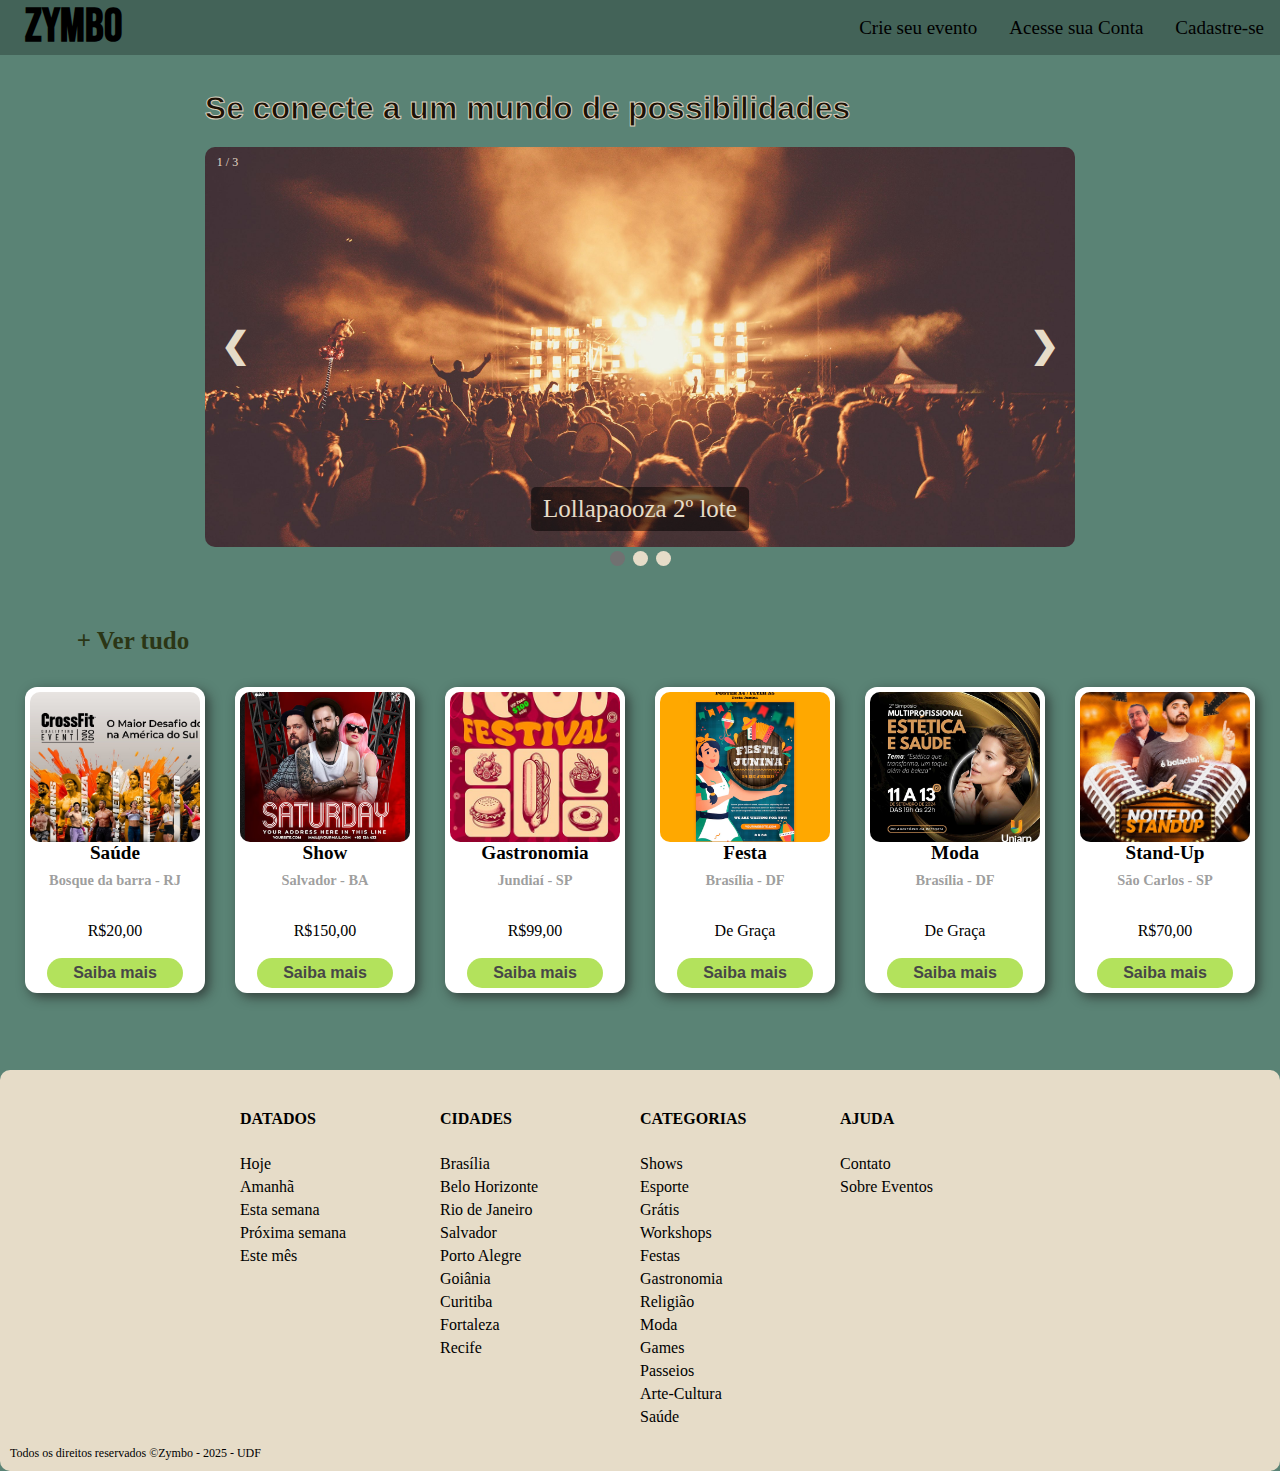
<file: index.html>
<!DOCTYPE html>
<html lang="pt-br">
<head>
    <meta charset="UTF-8">
    <meta name="viewport" content="width=device-width, initial-scale=1.0">
    <link rel="stylesheet" href="css/style.css">
    <link rel="icon" type="image/png" href="icons/icon_calendar.png">
    <link href="https://fonts.googleapis.com/css2?family=Bebas+Neue&display=swap" rel="stylesheet">
    <title>Zymbo</title>
</head>

<body>

    <!--Navbar Aqui-->

    <header id="inicio">
        <div id="logo">
            <h1><a href="/projeto_zymbo/index.html">Zymbo</a></h1>
        </div>
        <ul id="menu">
            <li><a href="/projeto_zymbo/html/seuEvento.html">Crie seu evento</a></li>
            <li><a href="/projeto_zymbo/html/acesseSuaConta.html">Acesse sua Conta</a></li>
            <li><a href="/projeto_zymbo/html/cadastro.html">Cadastre-se</a></li>
        </ul>
    </header>

    <div id="titulo"><h1>Se conecte a um mundo de possibilidades</h1></div>


    

    <!--Carrosel Aqui-->

    <div class="Carrossel">

        <div class="slidesImg">
            <div class="numeroTexto">1 / 3</div>
            <img src="images/principal/imgEvento1.jpg" style="width: 100%;">
            <div class="text">Lollapaooza 2º lote</div>
        </div>

        <div class="slidesImg">
            <div class="numeroTexto">2 / 3</div>
            <img src="images/principal/imgEvento.jpg" style="width: 100%;">
            <div class="text">Bootcamp em Brasília</div>
        </div>

        <div class="slidesImg">
            <div class="numeroTexto">3 / 3</div>
            <img src="images/principal/imgEvento2.jpg" style="width: 100%;">
            <div class="text">Manchester United X AC Milan</div>
        </div>

        <a class="antes" onclick="mudarSlide(-1)">&#10094;</a>
        <a class="depois" onclick="mudarSlide(1)">&#10095;</a>

    </div>


    <div style="text-align:center;">
        <span class="dot" onclick="slide(1)"></span>
        <span class="dot" onclick="slide(2)"></span>
        <span class="dot" onclick="slide(3)"></span>
    </div>


    <h1 class="subtitulo"><button class="verTudo">+ Ver tudo</button></h1>


    <!--Cards Aqui.-->

    <div class="cartoes">
        <div class="cartoes2">
            <img src="images/cards/card.jpg" alt="image">
            <h1>Saúde</h1>
            <h2>Bosque da barra - RJ</h2>
            <span>R$20,00</span><br>
            <button>Saiba mais</button>
        </div>


        <div class="cartoes2">
            <img src="images/cards/card1.jpg" alt="image">
            <h1>Show</h1>
            <h2>Salvador - BA</h2>
            <span>R$150,00</span><br>
            <button>Saiba mais</button>
        </div>


        <div class="cartoes2">
            <img src="images/cards/card2.jpg" alt="image">
            <h1>Gastronomia</h1>
            <h2>Jundiaí - SP</h2>
            <span>R$99,00</span><br>
            <button>Saiba mais</button>
        </div>


        <div class="cartoes2">
            <img src="images/cards/card3.jpg" alt="image">
            <h1>Festa</h1>
            <h2>Brasília - DF</h2>
            <span>De Graça</span><br>
            <button>Saiba mais</button>
        </div>


        <div class="cartoes2">
            <img src="images/cards/card4.jpg" alt="image">
            <h1>Moda</h1>
            <h2>Brasília - DF</h2>
            <span>De Graça</span><br>
            <button>Saiba mais</button>
        </div>


        <div class="cartoes2">
            <img src="images/cards/card5.jpg" alt="image">
            <h1>Stand-Up</h1>
            <h2>São Carlos - SP</h2>
            <span>R$70,00</span><br>
            <button>Saiba mais</button>
        </div>


        <div class="cartoes2 oculto">
            <img src="images/cards/card6.jpg" alt="image">
            <h1>Teatro</h1>
            <h2>Rio Branco - AC</h2>
            <span>R$70,00</span><br>
            <button>Saiba mais</button> 
        </div>


    
        <div class="cartoes2 oculto">
            <img src="images/cards/card7.jpg" alt="image">
            <h1>Show</h1>
            <h2>Macapá - AP</h2>
            <span>R$100,00</span><br>
            <button>Saiba mais</button>
        </div>


        <div class="cartoes2 oculto">
            <img src="images/cards/card8.jpg" alt="image">
            <h1>Esporte</h1>
            <h2>Belém - PA</h2>
            <span>Grátis</span><br>
            <button>Saiba mais</button>
        </div>


        <div class="cartoes2 oculto">
            <img src="images/cards/card9.jpg" alt="image">
            <h1>Esporte</h1>
            <h2>Fortaleza - CE</h2>
            <span>R$20,00</span><br>
            <button>Saiba mais</button>
        </div>


        <div class="cartoes2 oculto">
            <img src="images/cards/card10.jpg" alt="image">
            <h1>Workshop</h1>
            <h2>Recife - PE</h2>
            <span>R$49,90</span><br>
            <button>Saiba mais</button>
        </div>


        <div class="cartoes2 oculto">
            <img src="images/cards/card11.jpg" alt="image">
            <h1>Festa</h1>
            <h2>Brasília - DF</h2>
            <span>Grátis</span><br>
            <button>Saiba mais</button>
        </div>


        <div class="cartoes2 oculto">
            <img src="images/cards/card12.jpg" alt="image">
            <h1>Gastronomia</h1>
            <h2>Goiânia - GO</h2>
            <span>R$99,90</span><br>
            <button>Saiba mais</button>
        </div>


        <div class="cartoes2 oculto">
            <img src="images/cards/card13.jpg" alt="image">
            <h1>Campeonato</h1>
            <h2>Salvador - BA</h2>
            <span>R$69,90</span><br>
            <button>Saiba mais</button>
        </div>


        <div class="cartoes2 oculto">
            <img src="images/cards/card14.jpg" alt="image">
            <h1>Passeio</h1>
            <h2>João Pessoa - PB</h2>
            <span>R$29,90</span><br>
            <button>Saiba mais</button>
        </div>


        <div class="cartoes2 oculto">
            <img src="images/cards/card15.jpg" alt="image">
            <h1>Campeonato</h1>
            <h2>Maceió - AL</h2>
            <span>R$69,90</span><br>
            <button>Saiba mais</button>
        </div>


        <div class="cartoes2 oculto">
            <img src="images/cards/card16.jpg" alt="image">
            <h1>Passeio</h1>
            <h2>Brasília - DF</h2>
            <span>R$20,00</span><br>
            <button>Saiba mais</button>
        </div>


        <div class="cartoes2 oculto">
            <img src="images/cards/card17.jpg" alt="image">
            <h1>Esporte</h1>
            <h2>Uberlândia - MG</h2>
            <span>Grátis</span><br>
            <button>Saiba mais</button>
        </div>


        <div class="cartoes2 oculto">
            <img src="images/cards/card18.jpg" alt="image">
            <h1>Show</h1>
            <h2>Aracaju - SE</h2>
            <span>R$80,00</span><br>
            <button>Saiba mais</button>
        </div>


        <div class="cartoes2 oculto">
            <img src="images/cards/card19.jpg" alt="image">
            <h1>Show</h1>
            <h2>Campo Grando - MS</h2>
            <span>R$99,90</span><br>
            <button>Saiba mais</button>
        </div>


        <div class="cartoes2 oculto">
            <img src="images/cards/card20.jpg" alt="image">
            <h1>Show</h1>
            <h2>Palmas - TO</h2>
            <span>R$55,00</span><br>
            <button>Saiba mais</button>
        </div>
    </div>


        <!--Footer Aqui.-->

        <footer class="footer">
            <div class="footer-container">
                <div class="titulos">
                    <h3>DATADOS</h3>
                    <h3>CIDADES</h3>
                    <h3>CATEGORIAS</h3>
                    <h3>AJUDA</h3>
                </div>
        
                <div class="categorias">
                    <ul>
                        <li><a href="#">Hoje</a></li>
                        <li><a href="#">Amanhã</a></li>
                        <li><a href="#">Esta semana</a></li>
                        <li><a href="#">Próxima semana</a></li>
                        <li><a href="#">Este mês</a></li>
                    </ul>
        
                    <ul>
                        <li><a href="#">Brasília</a></li>
                        <li><a href="#">Belo Horizonte</a></li>
                        <li><a href="#">Rio de Janeiro</a></li>
                        <li><a href="#">Salvador</a></li>
                        <li><a href="#">Porto Alegre</a></li>
                        <li><a href="#">Goiânia</a></li>
                        <li><a href="#">Curitiba</a></li>
                        <li><a href="#">Fortaleza</a></li>
                        <li><a href="#">Recife</a></li>
                    </ul>
        
                    <ul>
                        <li><a href="#">Shows</a></li>
                        <li><a href="#">Esporte</a></li>
                        <li><a href="#">Grátis</a></li>
                        <li><a href="#">Workshops</a></li>
                        <li><a href="#">Festas</a></li>
                        <li><a href="#">Gastronomia</a></li>
                        <li><a href="#">Religião</a></li>
                        <li><a href="#">Moda</a></li>
                        <li><a href="#">Games</a></li>
                        <li><a href="#">Passeios</a></li>
                        <li><a href="#">Arte-Cultura</a></li>
                        <li><a href="#">Saúde</a></li>
                    </ul>
        
                    <ul>
                        <li><a href="#">Contato</a></li>
                        <li><a href="#">Sobre Eventos</a></li>
                    </ul>
                </div>
            </div>
        
            <p class="creditos">Todos os direitos reservados ©Zymbo - 2025 - UDF</p>
        </footer>

        <script src="js/script.js"></script>

</body>
</html>
</file>
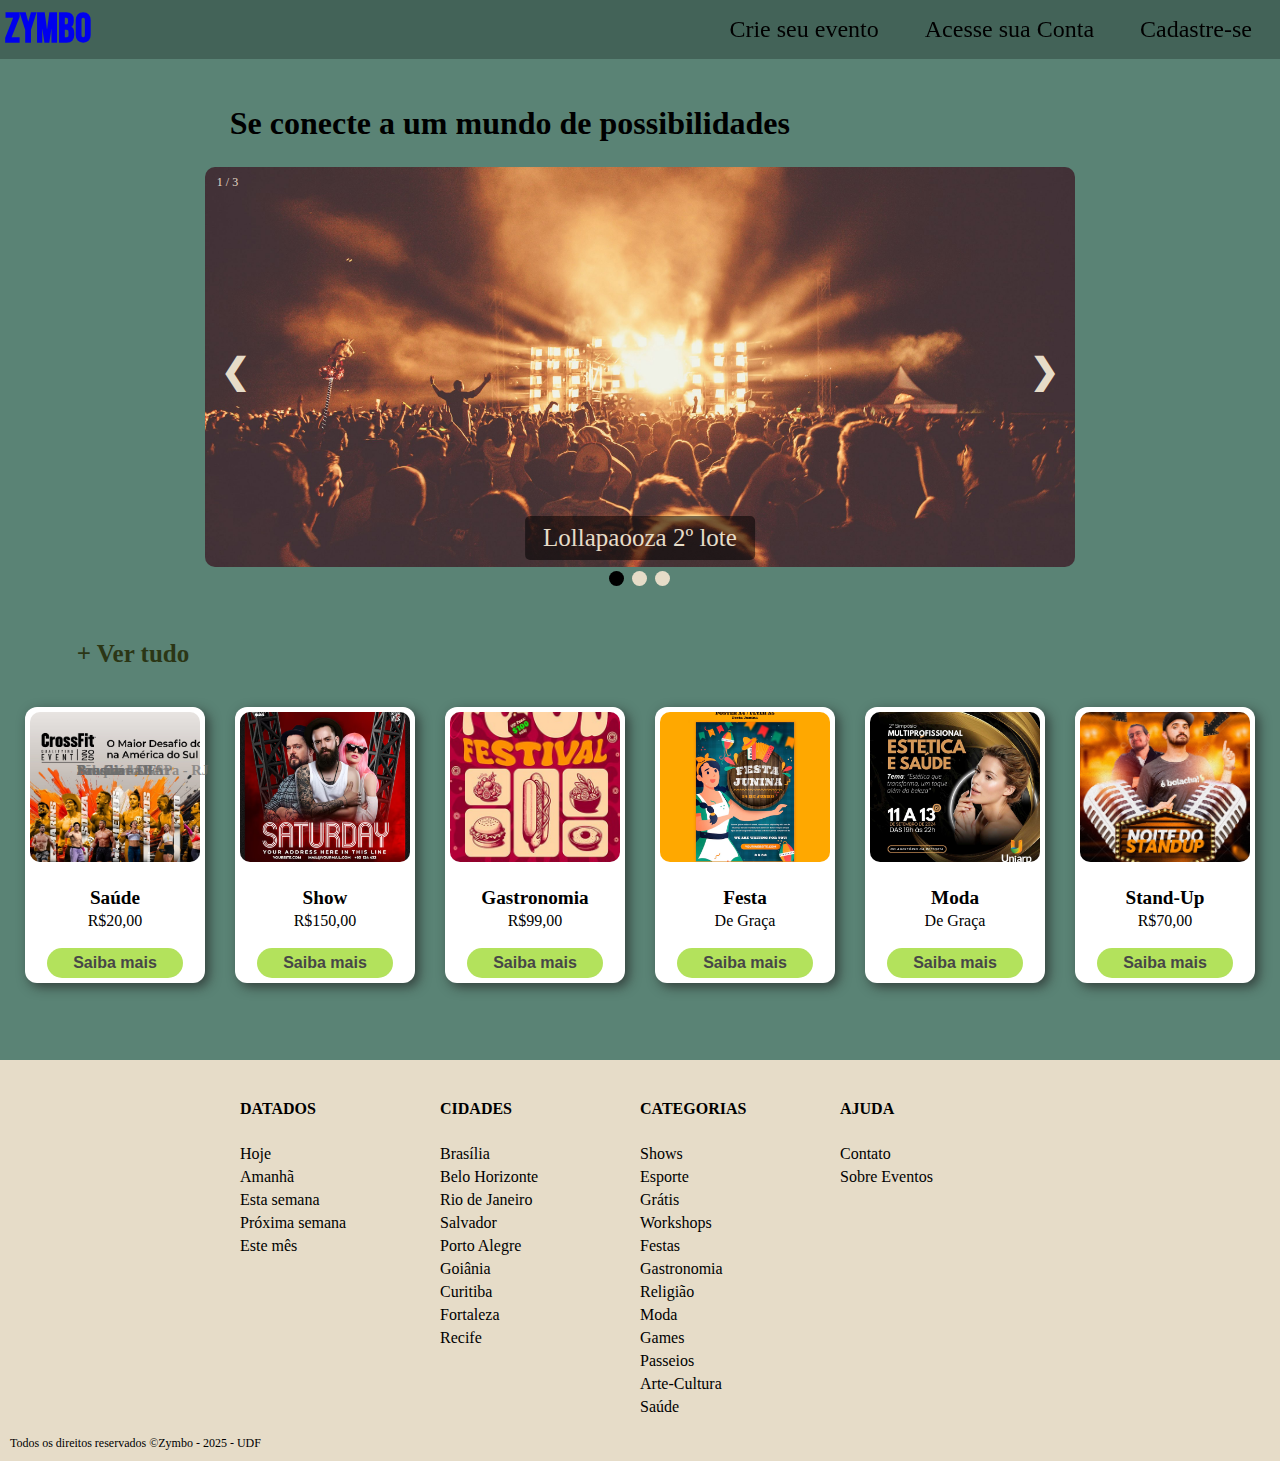
<file: projeto_zymbo/index.html>
<!DOCTYPE html>
<html lang="pt-br">
<head>
    <meta charset="UTF-8">
    <meta name="viewport" content="width=device-width, initial-scale=1.0">
    <link rel="stylesheet" href="css/style.css">
    <link rel="icon" type="image/png" href="icons/icon_calendar.png">
    <link href="https://fonts.googleapis.com/css2?family=Bebas+Neue&display=swap" rel="stylesheet">
    <title>Zymbo</title>
</head>

<body>

    <!--Navbar Aqui-->

    <header>
        <div id="logo">
            <h1><a href="/projeto_zymbo/index.html">Zymbo</a></h1>
        </div>
        <nav>
            <ul id="menu">
                <li><a href="/projeto_zymbo/html/seuEvento.html">Crie seu evento</a></li>
                <li><a href="/projeto_zymbo/html/acesseSuaConta.html">Acesse sua Conta</a></li>
                <li><a href="/projeto_zymbo/html/cadastro.html">Cadastre-se</a></li>
            </ul>
        </nav>
    </header>
    

    <!--Carrosel Aqui-->

    <main>
        <section class="Carrossel">
            <div id="titulo">
                 <h1>Se conecte a um mundo de possibilidades</h1>
            </div>

            <div class="slidesImg">
                <div class="numeroTexto">1 / 3</div>
                <img src="images/principal/imgEvento1.jpg" style="width: 100%;">
                <div class="text">Lollapaooza 2º lote</div>
            </div>

            <div class="slidesImg">
                <div class="numeroTexto">2 / 3</div>
                <img src="images/principal/imgEvento.jpg" style="width: 100%;">
                <div class="text">Bootcamp em Brasília</div>
            </div>

            <div class="slidesImg">
                <div class="numeroTexto">3 / 3</div>
                <img src="images/principal/imgEvento2.jpg" style="width: 100%;">
                <div class="text">Manchester United X AC Milan</div>
            </div>

            <a class="antes" onclick="mudarSlide(-1)">&#10094;</a>
            <a class="depois" onclick="mudarSlide(1)">&#10095;</a>


            <div style="text-align:center;">
                <span class="dot" onclick="slide(1)"></span>
                <span class="dot" onclick="slide(2)"></span>
                <span class="dot" onclick="slide(3)"></span>
            </div>
        </section>


        <h2><button class="verTudo">+ Ver tudo</button></h2>


    <!--Cards Aqui.-->

    <section class="cartoes">
        <div class="cartoes2">
            <img src="images/cards/card.jpg" alt="image">
            <h1>Saúde</h1>
            <h2>Bosque da barra - RJ</h2>
            <span>R$20,00</span><br>
            <button>Saiba mais</button>
        </div>


        <div class="cartoes2">
            <img src="images/cards/card1.jpg" alt="image">
            <h1>Show</h1>
            <h2>Salvador - BA</h2>
            <span>R$150,00</span><br>
            <button>Saiba mais</button>
        </div>


        <div class="cartoes2">
            <img src="images/cards/card2.jpg" alt="image">
            <h1>Gastronomia</h1>
            <h2>Jundiaí - SP</h2>
            <span>R$99,00</span><br>
            <button>Saiba mais</button>
        </div>


        <div class="cartoes2">
            <img src="images/cards/card3.jpg" alt="image">
            <h1>Festa</h1>
            <h2>Brasília - DF</h2>
            <span>De Graça</span><br>
            <button>Saiba mais</button>
        </div>


        <div class="cartoes2">
            <img src="images/cards/card4.jpg" alt="image">
            <h1>Moda</h1>
            <h2>Brasília - DF</h2>
            <span>De Graça</span><br>
            <button>Saiba mais</button>
        </div>


        <div class="cartoes2">
            <img src="images/cards/card5.jpg" alt="image">
            <h1>Stand-Up</h1>
            <h2>São Carlos - SP</h2>
            <span>R$70,00</span><br>
            <button>Saiba mais</button>
        </div>


        <div class="cartoes2 oculto">
            <img src="images/cards/card6.jpg" alt="image">
            <h1>Teatro</h1>
            <h2>Rio Branco - AC</h2>
            <span>R$70,00</span><br>
            <button>Saiba mais</button> 
        </div>


    
        <div class="cartoes2 oculto">
            <img src="images/cards/card7.jpg" alt="image">
            <h1>Show</h1>
            <h2>Macapá - AP</h2>
            <span>R$100,00</span><br>
            <button>Saiba mais</button>
        </div>


        <div class="cartoes2 oculto">
            <img src="images/cards/card8.jpg" alt="image">
            <h1>Esporte</h1>
            <h2>Belém - PA</h2>
            <span>Grátis</span><br>
            <button>Saiba mais</button>
        </div>


        <div class="cartoes2 oculto">
            <img src="images/cards/card9.jpg" alt="image">
            <h1>Esporte</h1>
            <h2>Fortaleza - CE</h2>
            <span>R$20,00</span><br>
            <button>Saiba mais</button>
        </div>


        <div class="cartoes2 oculto">
            <img src="images/cards/card10.jpg" alt="image">
            <h1>Workshop</h1>
            <h2>Recife - PE</h2>
            <span>R$49,90</span><br>
            <button>Saiba mais</button>
        </div>


        <div class="cartoes2 oculto">
            <img src="images/cards/card11.jpg" alt="image">
            <h1>Festa</h1>
            <h2>Brasília - DF</h2>
            <span>Grátis</span><br>
            <button>Saiba mais</button>
        </div>


        <div class="cartoes2 oculto">
            <img src="images/cards/card12.jpg" alt="image">
            <h1>Gastronomia</h1>
            <h2>Goiânia - GO</h2>
            <span>R$99,90</span><br>
            <button>Saiba mais</button>
        </div>


        <div class="cartoes2 oculto">
            <img src="images/cards/card13.jpg" alt="image">
            <h1>Campeonato</h1>
            <h2>Salvador - BA</h2>
            <span>R$69,90</span><br>
            <button>Saiba mais</button>
        </div>


        <div class="cartoes2 oculto">
            <img src="images/cards/card14.jpg" alt="image">
            <h1>Passeio</h1>
            <h2>João Pessoa - PB</h2>
            <span>R$29,90</span><br>
            <button>Saiba mais</button>
        </div>


        <div class="cartoes2 oculto">
            <img src="images/cards/card15.jpg" alt="image">
            <h1>Campeonato</h1>
            <h2>Maceió - AL</h2>
            <span>R$69,90</span><br>
            <button>Saiba mais</button>
        </div>


        <div class="cartoes2 oculto">
            <img src="images/cards/card16.jpg" alt="image">
            <h1>Passeio</h1>
            <h2>Brasília - DF</h2>
            <span>R$20,00</span><br>
            <button>Saiba mais</button>
        </div>


        <div class="cartoes2 oculto">
            <img src="images/cards/card17.jpg" alt="image">
            <h1>Esporte</h1>
            <h2>Uberlândia - MG</h2>
            <span>Grátis</span><br>
            <button>Saiba mais</button>
        </div>


        <div class="cartoes2 oculto">
            <img src="images/cards/card18.jpg" alt="image">
            <h1>Show</h1>
            <h2>Aracaju - SE</h2>
            <span>R$80,00</span><br>
            <button>Saiba mais</button>
        </div>


        <div class="cartoes2 oculto">
            <img src="images/cards/card19.jpg" alt="image">
            <h1>Show</h1>
            <h2>Campo Grando - MS</h2>
            <span>R$99,90</span><br>
            <button>Saiba mais</button>
        </div>


        <div class="cartoes2 oculto">
            <img src="images/cards/card20.jpg" alt="image">
            <h1>Show</h1>
            <h2>Palmas - TO</h2>
            <span>R$55,00</span><br>
            <button>Saiba mais</button>
        </div>
    </section>
    </main>


        <!--Footer Aqui.-->

        <footer class="footer">
            <div class="footer-container">
                <div class="titulos">
                    <h3>DATADOS</h3>
                    <h3>CIDADES</h3>
                    <h3>CATEGORIAS</h3>
                    <h3>AJUDA</h3>
                </div>
        
                <div class="categorias">
                    <ul>
                        <li><a href="#">Hoje</a></li>
                        <li><a href="#">Amanhã</a></li>
                        <li><a href="#">Esta semana</a></li>
                        <li><a href="#">Próxima semana</a></li>
                        <li><a href="#">Este mês</a></li>
                    </ul>
        
                    <ul>
                        <li><a href="#">Brasília</a></li>
                        <li><a href="#">Belo Horizonte</a></li>
                        <li><a href="#">Rio de Janeiro</a></li>
                        <li><a href="#">Salvador</a></li>
                        <li><a href="#">Porto Alegre</a></li>
                        <li><a href="#">Goiânia</a></li>
                        <li><a href="#">Curitiba</a></li>
                        <li><a href="#">Fortaleza</a></li>
                        <li><a href="#">Recife</a></li>
                    </ul>
        
                    <ul>
                        <li><a href="#">Shows</a></li>
                        <li><a href="#">Esporte</a></li>
                        <li><a href="#">Grátis</a></li>
                        <li><a href="#">Workshops</a></li>
                        <li><a href="#">Festas</a></li>
                        <li><a href="#">Gastronomia</a></li>
                        <li><a href="#">Religião</a></li>
                        <li><a href="#">Moda</a></li>
                        <li><a href="#">Games</a></li>
                        <li><a href="#">Passeios</a></li>
                        <li><a href="#">Arte-Cultura</a></li>
                        <li><a href="#">Saúde</a></li>
                    </ul>
        
                    <ul>
                        <li><a href="#">Contato</a></li>
                        <li><a href="#">Sobre Eventos</a></li>
                    </ul>
                </div>
            </div>
        
            <p class="creditos">Todos os direitos reservados ©Zymbo - 2025 - UDF</p>
        </footer>

        <script src="js/script.js"></script>

</body>
</html>
</file>
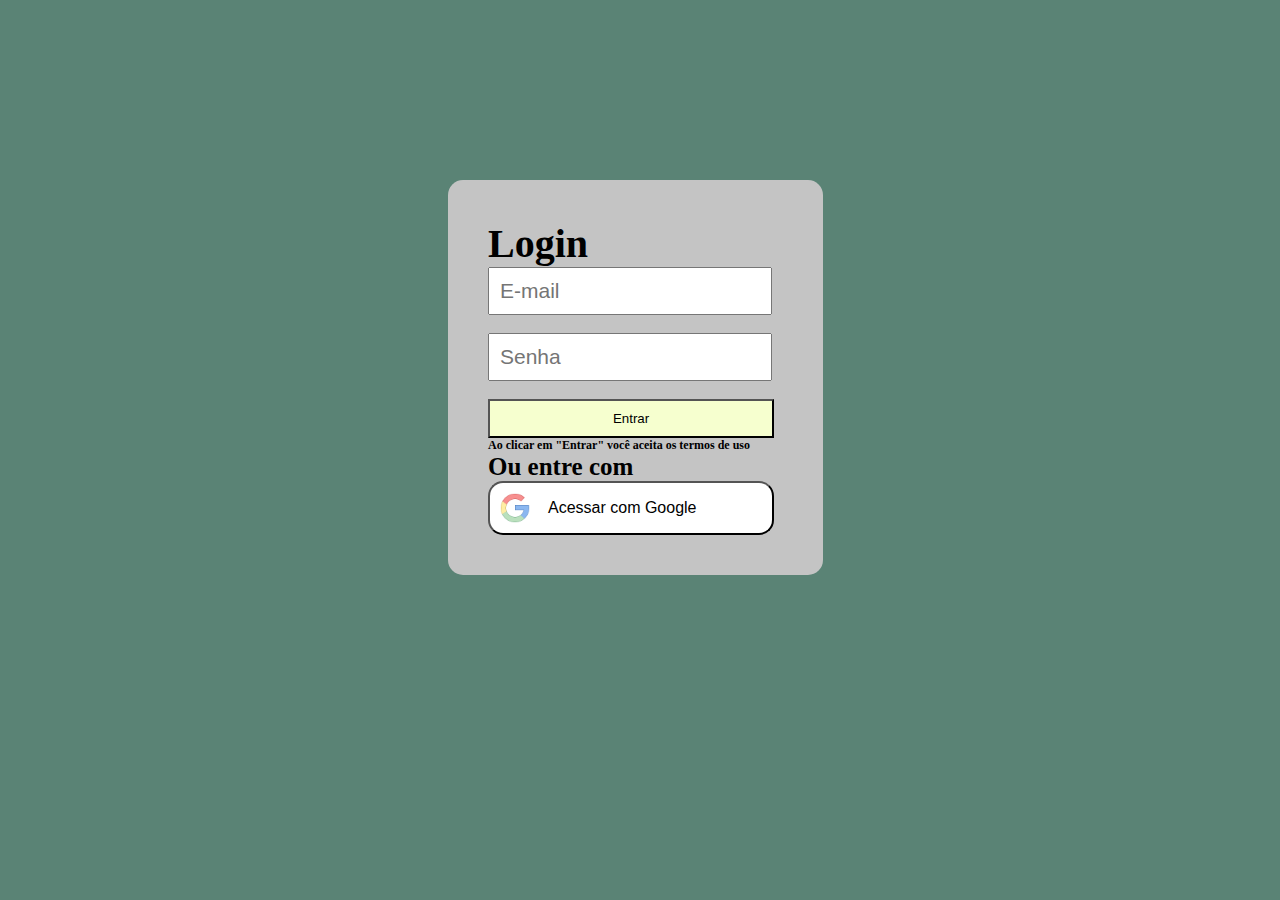
<file: html/acesseSuaConta.html>
<!DOCTYPE html>
<html lang="pt-br">
<head>
    <meta charset="UTF-8">
    <meta name="viewport" content="width=device-width, initial-scale=1.0">
    <link rel="stylesheet" href="/projeto_zymbo/css/style1.css">
    <link rel="icon" type="image/png" href="/projeto_zymbo/icons/icon_calendar.png">
    <title>Login</title>
</head>
<body>

    <div class="borda">
        <h1>Login</h1>
        <input type="text" placeholder="E-mail"><br><br>
        <input type="password" placeholder="Senha"><br><br>
        <button>Entrar</button>
        <h2>Ao clicar em "Entrar" você aceita os termos de uso</h2>
        <h1 class="subtitulo">Ou entre com</h1>
        <button class="suaConta"><img src="/projeto_zymbo/icons/icon_google.png" alt="icon">Acessar com Google</button>
    </div>
    
</body>
</html>
</file>
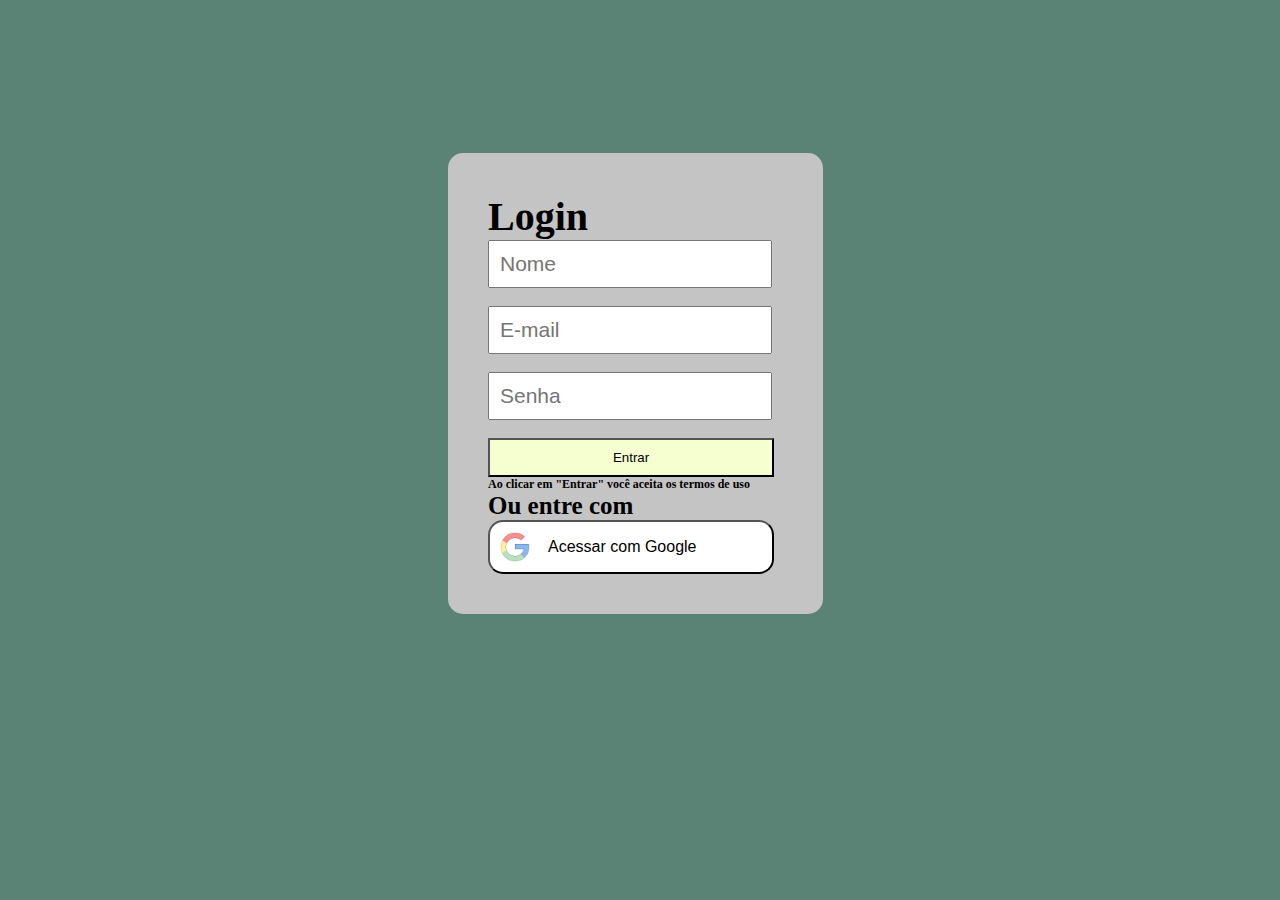
<file: html/cadastro.html>
<!DOCTYPE html>
<html lang="pt-br">
<head>
    <meta charset="UTF-8">
    <meta name="viewport" content="width=device-width, initial-scale=1.0">
    <link rel="stylesheet" href="/projeto_zymbo/css/style2.css">
    <link rel="icon" type="image/png" href="/projeto_zymbo/icons/icon_calendar.png">
    <title>Cadastro</title>
</head>
<body>

    <div class="borda">
        <h1>Login</h1>
        <input type="text" placeholder="Nome"><br><br>
        <input type="text" placeholder="E-mail"><br><br>
        <input type="password" placeholder="Senha"><br><br>
        <button>Entrar</button>
        <h2>Ao clicar em "Entrar" você aceita os termos de uso</h2>
        <h1 class="subtitulo">Ou entre com</h1>
        <button class="suaConta"><img src="/projeto_zymbo/icons/icon_google.png" alt="icon">Acessar com Google</button>
    </div>
    
</body>
</html>
</file>
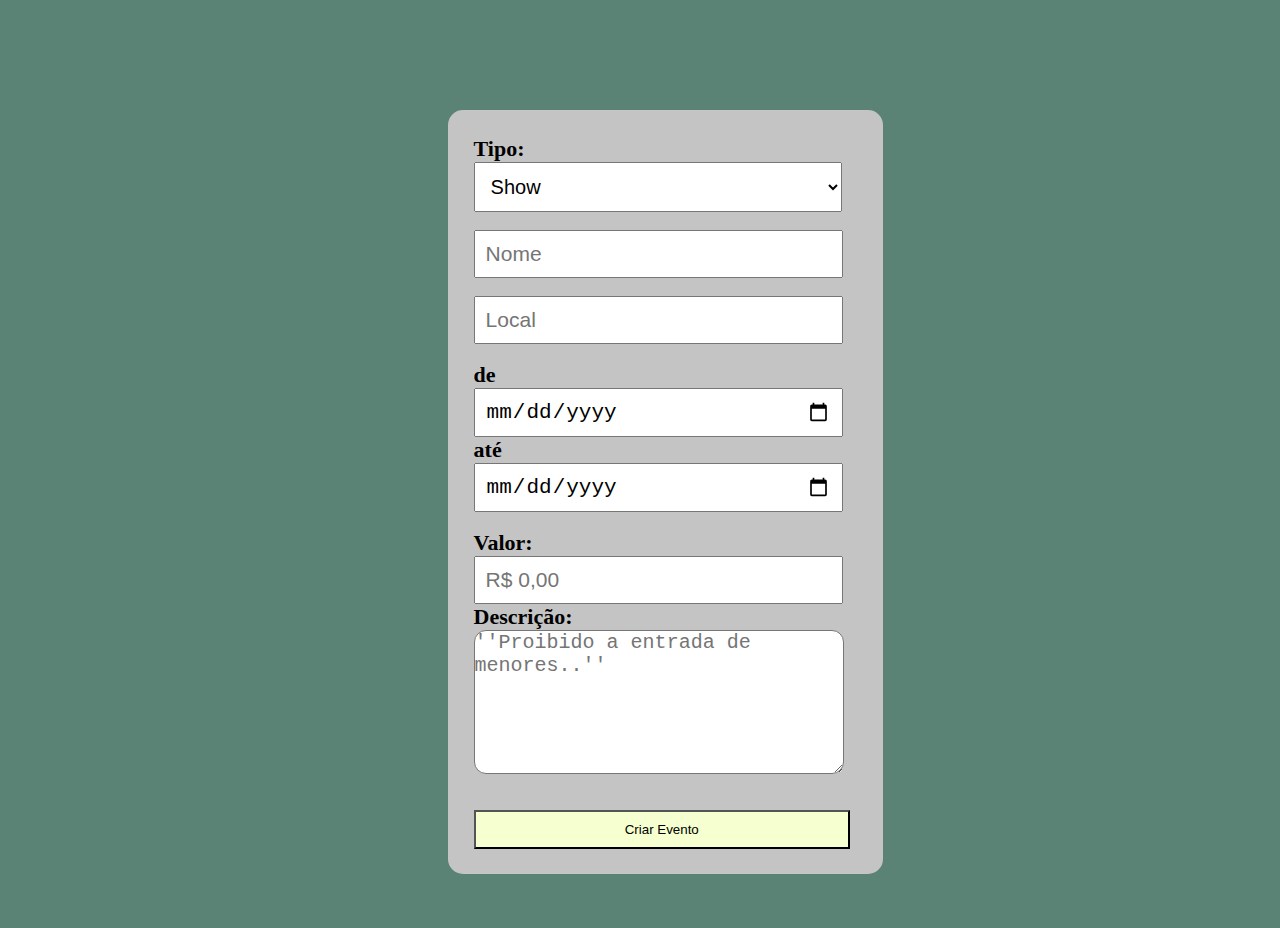
<file: html/seuEvento.html>
<!DOCTYPE html>
<html lang="pt-br">
<head>
    <meta charset="UTF-8">
    <meta name="viewport" content="width=device-width, initial-scale=1.0">
    <link rel="stylesheet" href="/projeto_zymbo/css/style3.css">
    <link rel="icon" type="image/png" href="/projeto_zymbo/icons/icon_calendar.png">
    <title>Crie seu evento</title>
</head>
<body>

    <div class="borda">
        <h1>Tipo:</h1>

        <select class="tipo" name="tipo">
            <option value="opcao1">Show</option>
            <option value="opcao2">Esporte</option>
            <option value="opcao3">Workshop</option>
            <option value="opcao4">Festa</option>
            <option value="opcao4">Gastronomia</option>
            <option value="opcao4">Religião</option>
            <option value="opcao4">Moda</option>
            <option value="opcao4">Games</option>
            <option value="opcao4">Passeios</option>
            <option value="opcao4">Arte-Cultura</option>
            <option value="opcao4">Saúde</option>
        </select><br><br>

        <input type="text" placeholder="Nome"><br><br>
        <input type="text" placeholder="Local"><br><br>
        <h1>de</h1>
        <input type="date" placeholder="Data">
        <h1>até</h1>
        <input type="date" placeholder="Data"><br><br>
        <h1>Valor:</h1>
        <input type="number" name="preco" placeholder="R$ 0,00">
        <h1>Descrição:</h1>
        <textarea class="descricao" placeholder="''Proibido a entrada de menores..''"></textarea><br><br>
        <button>Criar Evento</button>
    </div>
    
</body>
</html>
</file>
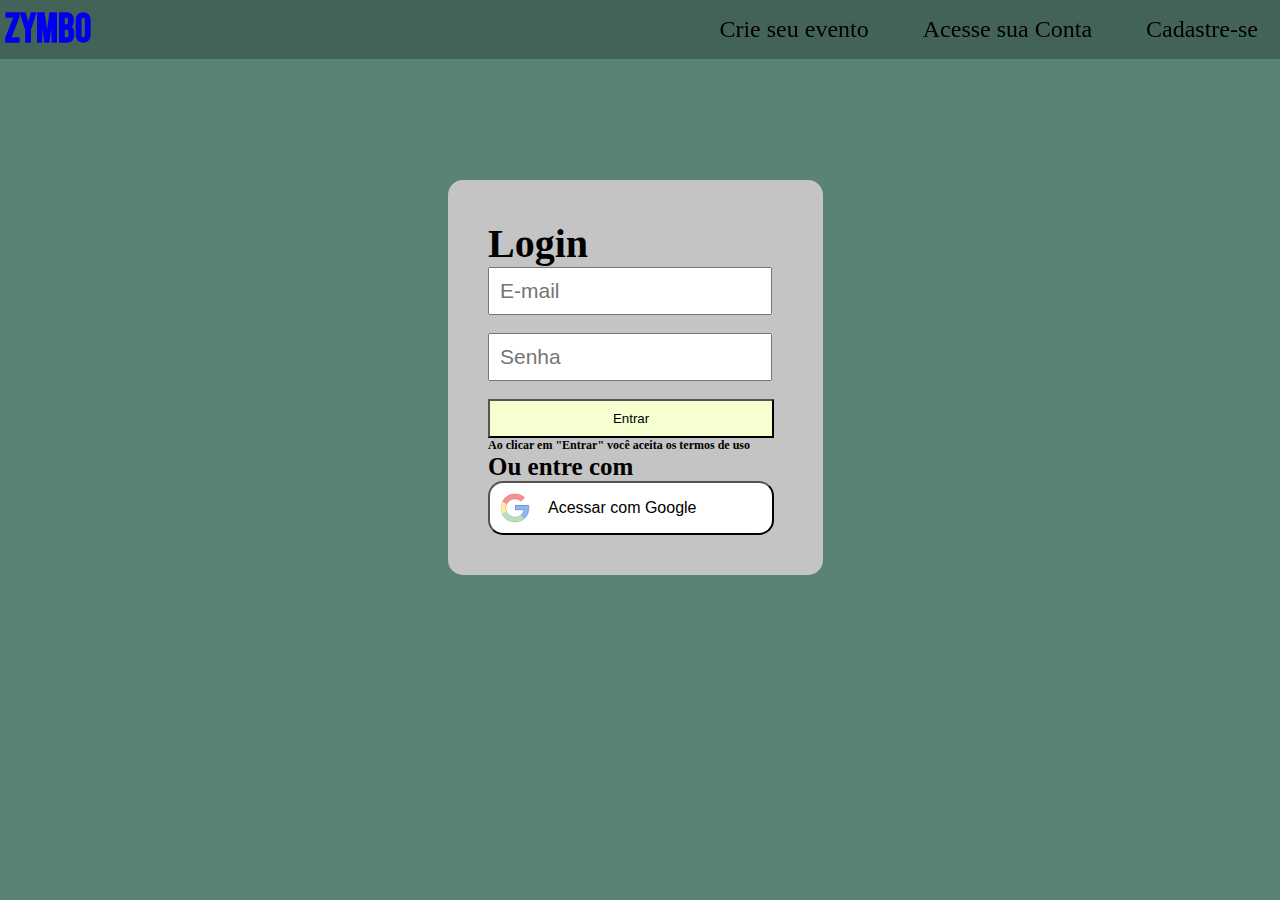
<file: projeto_zymbo/html/acesseSuaConta.html>
<!DOCTYPE html>
<html lang="pt-br">
<head>
    <meta charset="UTF-8">
    <meta name="viewport" content="width=device-width, initial-scale=1.0">
    <link rel="stylesheet" href="/projeto_zymbo/css/style1.css">
    <link rel="icon" type="image/png" href="/projeto_zymbo/icons/icon_calendar.png">
    <link href="https://fonts.googleapis.com/css2?family=Bebas+Neue&display=swap" rel="stylesheet">
    <title>Login</title>
</head>
<body>

        <!--Navbar Aqui-->

        <header>
            <div id="logo">
                <h1><a href="/projeto_zymbo/index.html">Zymbo</a></h1>
            </div>
            <nav>
                <ul id="menu">
                    <li><a href="/projeto_zymbo/html/seuEvento.html">Crie seu evento</a></li>
                    <li><a href="/projeto_zymbo/html/acesseSuaConta.html">Acesse sua Conta</a></li>
                    <li><a href="/projeto_zymbo/html/cadastro.html">Cadastre-se</a></li>
                </ul>
            </nav>
        </header>


        <!--Formulário Aqui-->
        

    <div class="borda">
        <h1>Login</h1>
        <input type="text" placeholder="E-mail"><br><br>
        <input type="password" placeholder="Senha"><br><br>
        <button>Entrar</button>
        <h2>Ao clicar em "Entrar" você aceita os termos de uso</h2>
        <h1 class="subtitulo">Ou entre com</h1>
        <button class="suaConta"><img src="/projeto_zymbo/icons/icon_google.png" alt="icon">Acessar com Google</button>
    </div>
    
</body>
</html>
</file>
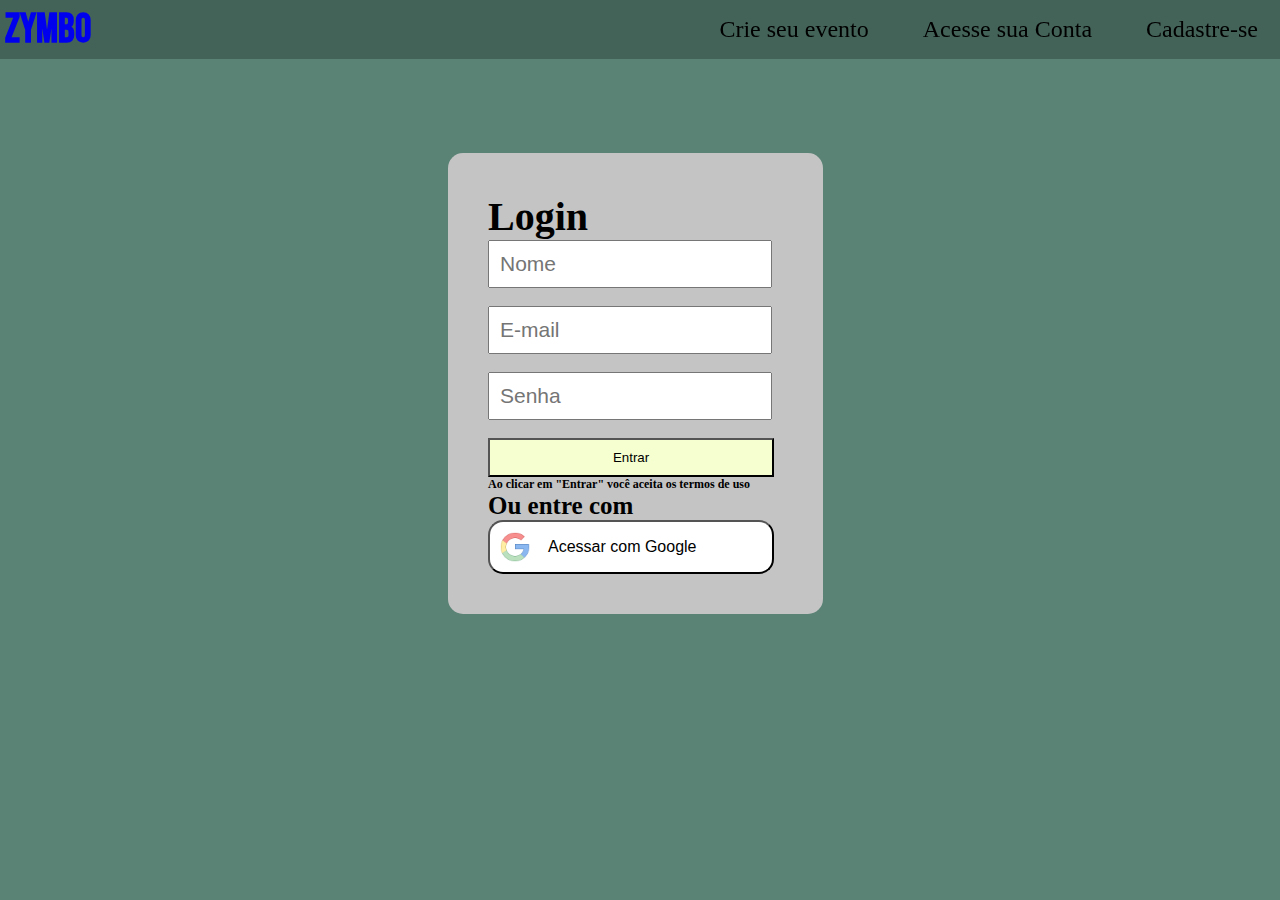
<file: projeto_zymbo/html/cadastro.html>
<!DOCTYPE html>
<html lang="pt-br">
<head>
    <meta charset="UTF-8">
    <meta name="viewport" content="width=device-width, initial-scale=1.0">
    <link rel="stylesheet" href="/projeto_zymbo/css/style2.css">
    <link rel="icon" type="image/png" href="/projeto_zymbo/icons/icon_calendar.png">
    <link href="https://fonts.googleapis.com/css2?family=Bebas+Neue&display=swap" rel="stylesheet">
    <title>Cadastro</title>
</head>
<body>

        <!--Navbar Aqui-->

        <header>
            <div id="logo">
                <h1><a href="/projeto_zymbo/index.html">Zymbo</a></h1>
            </div>
            <nav>
                <ul id="menu">
                    <li><a href="/projeto_zymbo/html/seuEvento.html">Crie seu evento</a></li>
                    <li><a href="/projeto_zymbo/html/acesseSuaConta.html">Acesse sua Conta</a></li>
                    <li><a href="/projeto_zymbo/html/cadastro.html">Cadastre-se</a></li>
                </ul>
            </nav>
        </header>

    <!--Formulário Aqui-->

    <div class="borda">
        <h1>Login</h1>
        <input type="text" placeholder="Nome"><br><br>
        <input type="text" placeholder="E-mail"><br><br>
        <input type="password" placeholder="Senha"><br><br>
        <button>Entrar</button>
        <h2>Ao clicar em "Entrar" você aceita os termos de uso</h2>
        <h1 class="subtitulo">Ou entre com</h1>
        <button class="suaConta"><img src="/projeto_zymbo/icons/icon_google.png" alt="icon">Acessar com Google</button>
    </div>
    
</body>
</html>
</file>
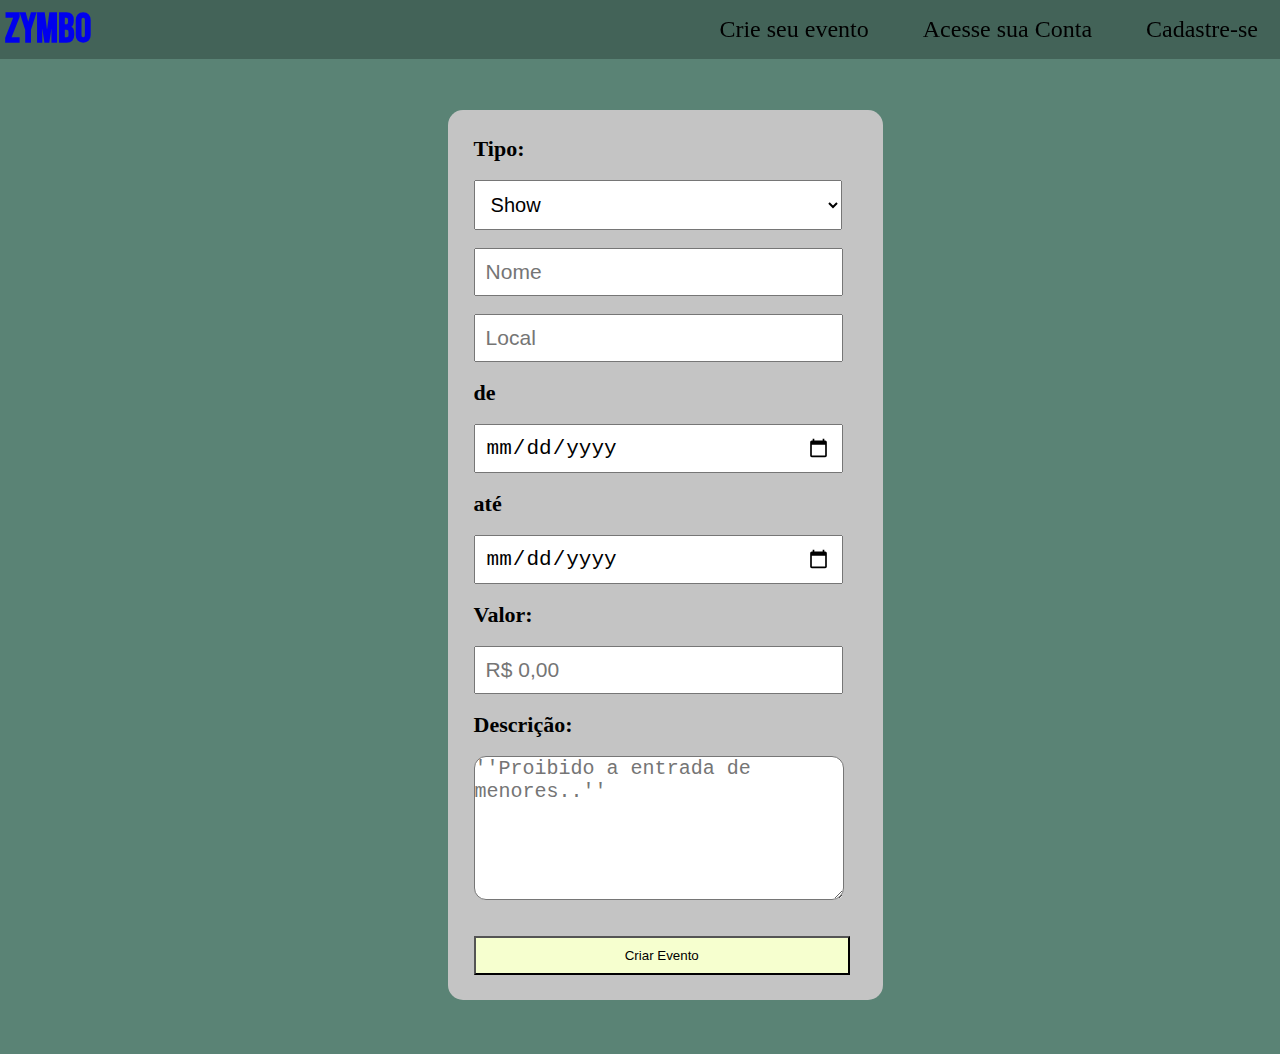
<file: projeto_zymbo/html/seuEvento.html>
<!DOCTYPE html>
<html lang="pt-br">
<head>
    <meta charset="UTF-8">
    <meta name="viewport" content="width=device-width, initial-scale=1.0">
    <link rel="stylesheet" href="/projeto_zymbo/css/style3.css">
    <link rel="icon" type="image/png" href="/projeto_zymbo/icons/icon_calendar.png">
    <link href="https://fonts.googleapis.com/css2?family=Bebas+Neue&display=swap" rel="stylesheet">
    <title>Crie seu evento</title>
</head>
<body>

        <!--Navbar Aqui-->

        <header>
            <div id="logo">
                <h1><a href="/projeto_zymbo/index.html">Zymbo</a></h1>
            </div>
            <nav>
                <ul id="menu">
                    <li><a href="/projeto_zymbo/html/seuEvento.html">Crie seu evento</a></li>
                    <li><a href="/projeto_zymbo/html/acesseSuaConta.html">Acesse sua Conta</a></li>
                    <li><a href="/projeto_zymbo/html/cadastro.html">Cadastre-se</a></li>
                </ul>
            </nav>
        </header>

        <!--Formulário Aqui-->

    <div class="borda">
        <h1>Tipo:</h1><br>

        <select class="tipo" name="tipo">
            <option value="opcao1">Show</option>
            <option value="opcao2">Esporte</option>
            <option value="opcao3">Workshop</option>
            <option value="opcao4">Festa</option>
            <option value="opcao4">Gastronomia</option>
            <option value="opcao4">Religião</option>
            <option value="opcao4">Moda</option>
            <option value="opcao4">Games</option>
            <option value="opcao4">Passeios</option>
            <option value="opcao4">Arte-Cultura</option>
            <option value="opcao4">Saúde</option>
        </select><br><br>

        <input type="text" placeholder="Nome"><br><br>
        <input type="text" placeholder="Local"><br><br>
        <h1>de</h1><br>
        <input type="date" placeholder="Data"><br><br>
        <h1>até</h1><br>
        <input type="date" placeholder="Data"><br><br>
        <h1>Valor:</h1><br>
        <input type="number" name="preco" placeholder="R$ 0,00"><br><br>
        <h1>Descrição:</h1><br>
        <textarea class="descricao" placeholder="''Proibido a entrada de menores..''"></textarea><br><br>
        <button>Criar Evento</button>
    </div>
    
</body>
</html>
</file>
<file: css/style.css>
* {
  margin: 0;
  padding: 0;
}

body {
  background-color: rgb(90, 131, 117);
  overflow-x: hidden;
}


/*                 Navbar                     */


#inicio {
  display: flex;
  justify-content: space-between;
  align-items: center;
  background-color: rgba(52, 77, 68, 0.596);
  border-radius: 0;
}

#menu {
  display: flex; 
  list-style: none;
}


#menu a{
  text-decoration: none; 
  color: #000;
  font-size: 19px;
  padding: 16px;
}

#menu a:hover {
  color: white;
  opacity: 0.7;
}

#logo {
  font-family: 'Bebas Neue', sans-serif;
  font-size: 23px;
  margin-left: 25px;
}

#logo a {
  text-decoration: none;
  color: #000;
}



  /*                 Títulos                     */


  #titulo {
    margin-top: 35px;
    padding-bottom: 20px;
    font-family: Verdana, Tahoma, sans-serif;
    position: relative;
    left: 16%;
  }


  #titulo h1:nth-child(1){
    color: rgb(29, 17, 6);
    -webkit-text-stroke: 1px #D9D0BF;
  }

  .subtitulo {
    position: absolute;
    left: 6%;
    margin-top: 50px;
  }

  .verTudo {
    font-family: 'Times New Roman', Times, serif;
    color: rgb(43, 54, 21);
    border: none;
    background: none;
    font-weight: bold;
    font-size: 25px;
    cursor: pointer;
  }

  


  /*                 Carrossel                     */

  * {
    box-sizing: border-box;
    border-radius: 10px;
  }

  .Carrossel {
    max-width: 68%;
    position: relative;
    margin: auto;
  }

  .slidesImg {
    display: none;
  }

  .slidesImg img {
    width: 100%;
    height: 400px;
    object-fit: cover;
  }

  .antes, .depois {
    cursor: pointer;
    position: absolute;
    top: 40%;
    width: auto;
    padding: 16px;
    color: rgb(230, 220, 200);
    font-weight: bold;
    font-size: 35px;
    transition: 0.6s ease;
    border-radius: 0 3px 3px 0;
    user-select: none;
  }

  .depois {
    right: 0;
    border-radius: 3px 0 0 3px;
  }

  .antes:hover, .depois:hover {
    transform: scale(1.6);
  }

  .text {
    color: rgb(230, 220, 200);
    font-size: 25px;
    padding: 8px 12px;
    position: absolute;
    bottom: 20px;
    left: 50%;
    transform: translateX(-50%); 
    width: fit-content; 
    max-width: 80%;
    text-align: center;
    background-color: rgba(0, 0, 0, 0.527);
    border-radius: 5px;
}

  .numeroTexto {
    color: rgb(230, 220, 200);
    font-size: 12px;
    padding: 8px 12px;
    position: absolute;
    top: 0;
  }

  .dot {
    cursor: pointer;
    height: 15px;
    width: 15px;
    margin: 0 2px;
    background-color: rgb(230, 220, 200);
    border-radius: 50%;
    display: inline-block;
    transition: background-color 0.6s ease;
  }

  .ativo, .dot:hover {
    background-color: #717171;
  }

  .fade {
    animation-name: fade;
    animation-duration: 1s;
  }

  @keyframes fade {
    from {opacity: .4}
    to {opacity: 1}
  }


  /*                 Cards                     */

  .cartoes {
    display: grid;
    grid-template-columns: repeat(6, 1fr);
    flex-wrap: wrap;
    justify-content: center;
    gap: 30px;
    padding: 6%;
    margin-top: 40px;
  }

  .cartoes2 {
    background-color: #fff;
    width: 180px;
    border-radius: 12px;
    box-shadow: 4px 4px 12px #202020aa;
    display: flex;
    flex-direction: column;
    align-items: center;
    padding: 5px;
  }

  .cartoes2 h1 {
    display: flex;
    height: 30px;
    left: 0px;
    font-size: 1.2rem;
    color: #000000;
  }

  .cartoes2 h2 {
    font-size: .9rem;
    color: #6d6d6daa;
    display: flex;
    height: 50px;
  }

  .cartoes2 button {
    background-color: rgb(179, 226, 92);
    height: 30px;
    border: none;
    padding: 4px;
    width: 80%;
    color: #474747;
    font-size: 1rem;
    font-weight: bold;
    border-radius: 15px;
    cursor: pointer;
  }

  .cartoes2 img {
    width: 100%;
    height: 150px;
    object-fit: cover;
    border-radius: 10px;
  }

  .cartoes2.oculto {
    display: none;
  }



    /*               Footer                     */


    .footer {
      background-color: rgb(230, 220, 200);
      padding: 40px;
      position: relative;
  }
  
  .footer-container {
      display: flex;
      flex-direction: column;
      align-items: center;
  }
  
  .titulos {
      display: flex;
      justify-content: space-between;
      width: 100%;
      max-width: 800px;
      text-align: center;
      margin-bottom: 12px;
  }
  
  .titulos h3 {
      flex: 1;
      font-size: 16px;
      text-align: left;
  }
  
  .categorias {
      display: flex;
      justify-content: space-between;
      width: 100%;
      max-width: 800px;
      margin-top: 15px;
  }
  
  .categorias ul {
      list-style: none;
      padding: 0;
      flex: 1;
      text-align: left;
  }
  
  .categorias ul li {
      margin-bottom: 5px;
  }
  
  .categorias a {
      color: #000;
      text-decoration: none;
  }
  
  .categorias a:hover {
      color: #717171;
  }
  
  .creditos {
    position: absolute;
    bottom: 10px;
    left: 10px;
    font-size: 12px;
    color: #000;
  }
</file>
<file: projeto_zymbo/css/style.css>
* {
  margin: 0;
  padding: 0;
  scroll-behavior: smooth;
}

body {
  background-color: rgb(90, 131, 117);
  overflow-x: hidden;
}


/*                 Navbar                     */


header {
	background-color: rgba(52, 77, 68, 0.596);
	display: flex;
	align-items: center;
	justify-content: space-between;
	padding: 5px;
	position: fixed;
	width: 100%;
  border-radius: 0;
  z-index: 1000;
}

#logo a {
	font-size: 41px;
  font-family: 'Bebas Neue', sans-serif;
  text-decoration: none;
}

ul#menu {
	display: flex;
	list-style: none;
}

#menu a:link, a:visited {
	padding: 23px;
	text-decoration: none;
	font-size: 1.5rem;
	color: #000000;
}

#menu a:hover{
	color: #000;
	text-shadow: 1px 1px #FFF;
  opacity: 0.7;
}


 /*                 Carrossel                     */
  main {
  padding-top: 80px;
  }


  main h1{
    font-size: 2rem;
    padding: 25px;
  }

  h2 {
    position: absolute;
    left: 6%;
    margin-top: 50px;
  }

  .verTudo {
    font-family: 'Times New Roman', Times, serif;
    color: rgb(43, 54, 21);
    border: none;
    background: none;
    font-weight: bold;
    font-size: 25px;
    cursor: pointer;
  }

  

  * {
    box-sizing: border-box;
    border-radius: 10px;
  }

  .Carrossel {
    max-width: 68%;
    position: relative;
    margin: auto;
  }

  .slidesImg {
    display: none;
  }

  .slidesImg img {
    width: 100%;
    height: 400px;
    object-fit: cover;
  }

  .antes, .depois {
    cursor: pointer;
    position: absolute;
    top: 50%;
    width: auto;
    padding: 16px;
    color: rgb(230, 220, 200);
    font-weight: bold;
    font-size: 35px;
    transition: 0.6s ease;
    border-radius: 0 3px 3px 0;
    user-select: none;
  }

  .depois {
    right: 0;
    border-radius: 3px 0 0 3px;
  }

  .antes:hover, .depois:hover {
    transform: scale(1.6);
  }

  .text {
    color: rgb(230, 220, 200);
    font-size: 25px;
    padding: 8px 18px;
    position: absolute;
    bottom: 30px;
    left: 50%;
    transform: translateX(-50%); 
    max-width: 80%;
    text-align: center;
    background-color: rgba(0, 0, 0, 0.527);
    border-radius: 5px;
}

  .numeroTexto {
    color: rgb(230, 220, 200);
    font-size: 12px;
    padding: 8px 12px;
    position: absolute;
    top: 10;
  }

  .dot {
    cursor: pointer;
    height: 15px;
    width: 15px;
    margin: 0 2px;
    background-color: rgb(230, 220, 200);
    border-radius: 50%;
    display: inline-block;
    transition: background-color 0.6s ease;
  }

  .ativo, .dot:hover {
    background-color: #000000;
  }

  .fade {
    animation-name: fade;
    animation-duration: 1s;
  }

  @keyframes fade {
    from {opacity: .4}
    to {opacity: 1}
  }


  /*                 Cards                     */

  .cartoes {
    display: grid;
    grid-template-columns: repeat(6, 1fr);
    flex-wrap: wrap;
    justify-content: center;
    gap: 30px;
    padding: 6%;
    margin-top: 40px;
  }

  .cartoes2 {
    background-color: #fff;
    width: 180px;
    border-radius: 12px;
    box-shadow: 4px 4px 12px #202020aa;
    display: flex;
    flex-direction: column;
    align-items: center;
    padding: 5px;
  }

  .cartoes2 h1 {
    display: flex;
    height: 30px;
    left: 0px;
    font-size: 1.2rem;
    color: #000000;
  }

  .cartoes2 h2 {
    font-size: .9rem;
    color: #6d6d6daa;
    display: flex;
    height: 50px;
  }

  .cartoes2 button {
    background-color: rgb(179, 226, 92);
    height: 30px;
    border: none;
    padding: 4px;
    width: 80%;
    color: #474747;
    font-size: 1rem;
    font-weight: bold;
    border-radius: 15px;
    cursor: pointer;
  }

  .cartoes2 img {
    width: 100%;
    height: 150px;
    object-fit: cover;
    border-radius: 10px;
  }

  .cartoes2.oculto {
    visibility: hidden;
    position: absolute;
  }



    /*               Footer                     */


    .footer {
      background-color: rgb(230, 220, 200);
      padding: 40px;
      position: relative;
      border-radius: 0;
  }
  
  .footer-container {
      display: flex;
      flex-direction: column;
      align-items: center;
  }
  
  .titulos {
      display: flex;
      justify-content: space-between;
      width: 100%;
      max-width: 800px;
      text-align: center;
      margin-bottom: 12px;
  }
  
  .titulos h3 {
      flex: 1;
      font-size: 16px;
      text-align: left;
  }
  
  .categorias {
      display: flex;
      justify-content: space-between;
      width: 100%;
      max-width: 800px;
      margin-top: 15px;
  }
  
  .categorias ul {
      list-style: none;
      padding: 0;
      flex: 1;
      text-align: left;
  }
  
  .categorias ul li {
      margin-bottom: 5px;
  }
  
  .categorias a {
      color: #000;
      text-decoration: none;
  }
  
  .categorias a:hover {
      color: #717171;
  }
  
  .creditos {
    position: absolute;
    bottom: 10px;
    left: 10px;
    font-size: 12px;
    color: #000;
  }
</file>
<file: projeto_zymbo/css/style1.css>
* {
    margin: 0;
    padding: 0;
    scroll-behavior: smooth;
  }

body {
    background-color: rgb(90, 131, 117);
}


/* --------- Navbar -------- */


header {
    background-color: rgba(52, 77, 68, 0.596);
    top: 0;
    display: flex;
    align-items: center;
    justify-content: space-between;
    padding: 5px;
    position: fixed;
    width: 100%;
    border-radius: 0;
    z-index: 1000;
   }
   
   #logo h1 {
    font-size: 41px;
    font-family: 'Bebas Neue', sans-serif;
   }

   #logo a {
    text-decoration: none;
   }
   
   ul#menu {
    display: flex;
    list-style: none;
   }
   
   #menu a:link, a:visited {
    padding: 27px;
    text-decoration: none;
    font-size: 1.5rem;
    color: #000000;
   }
   
   #menu a:hover {
    color: #000;
    text-shadow: 1px 1px #FFF;
    opacity: 0.7;
   }

/* ---------- FORMULÁRIO ----------- */

.borda {
    background-color: rgb(196, 196, 196);
    position: absolute;
    top: 20%;
    left: 35%;
    border-radius: 15px;
    padding: 40px;
}

input {
    padding: 10px;
    font-size: 21px;
    width: 88%;
}

h1 {
    font-size: 40px;
}

h2 {
    font-size: 12px;
}


button {
    width: 97%;
    background-color: rgb(246, 255, 207);
    padding: 10px;
}

.subtitulo {
    font-size: 25px;
}

.suaConta {
    border-radius: 15px;
    background-color: white;
    display: inline-flex;
    align-items: center;
    font-size: 16px;
}

.borda img {
    width: 30px;
    display: flex;
}


.suaConta img {
    margin-right: 18px;
}
</file>
<file: projeto_zymbo/css/style2.css>
* {
    margin: 0;
    padding: 0;
    scroll-behavior: smooth;
  }

body {
    background-color: rgb(90, 131, 117);
    padding-top: 60px;
}


/* --------- Navbar -------- */


header {
    background-color: rgba(52, 77, 68, 0.596);
    top: 0;
    display: flex;
    align-items: center;
    justify-content: space-between;
    padding: 5px;
    position: fixed;
    width: 100%;
    border-radius: 0;
    z-index: 1000;
   }
   
   #logo h1 {
    font-size: 41px;
    font-family: 'Bebas Neue', sans-serif;
   }

   #logo a {
    text-decoration: none;
   }
   
   ul#menu {
    display: flex;
    list-style: none;
   }
   
   #menu a:link, a:visited {
    padding: 27px;
    text-decoration: none;
    font-size: 1.5rem;
    color: #000000;
   }
   
   #menu a:hover {
    color: #000;
    text-shadow: 1px 1px #FFF;
    opacity: 0.7;
   }

/* ---------- FORMULÁRIO ----------- */

.borda {
    background-color: rgb(196, 196, 196);
    position: absolute;
    top: 17%;
    left: 35%;
    border-radius: 15px;
    padding: 40px;
}

input {
    padding: 10px;
    font-size: 21px;
    width: 88%;
}

h1 {
    font-size: 40px;
}

h2 {
    font-size: 12px;
}


button {
    width: 97%;
    background-color: rgb(246, 255, 207);
    padding: 10px;
}

.subtitulo {
    font-size: 25px;
}

.suaConta {
    border-radius: 15px;
    background-color: white;
    display: inline-flex;
    align-items: center;
    font-size: 16px;
}

.borda img {
    width: 30px;
    display: flex;
}


.suaConta img {
    margin-right: 18px;
}
</file>
<file: projeto_zymbo/css/style3.css>
* {
    margin: 0;
    padding: 0;
    scroll-behavior: smooth;
  }

body {
    background-color: rgb(90, 131, 117);
    padding-top: 60px;
}


/* --------- Navbar -------- */


header {
    background-color: rgba(52, 77, 68, 0.596);
    top: 0;
    display: flex;
    align-items: center;
    justify-content: space-between;
    padding: 5px;
    position: fixed;
    width: 100%;
    border-radius: 0;
    z-index: 1000;
   }
   
   #logo h1 {
    font-size: 41px;
    font-family: 'Bebas Neue', sans-serif;
   }

   #logo a {
    text-decoration: none;
   }
   
   ul#menu {
    display: flex;
    list-style: none;
   }
   
   #menu a:link, a:visited {
    padding: 27px;
    text-decoration: none;
    font-size: 1.5rem;
    color: #000000;
   }
   
   #menu a:hover {
    color: #000;
    text-shadow: 1px 1px #FFF;
    opacity: 0.7;
   }


/* ---------- FORMULÁRIO ----------- */

.borda {
    background-color: rgb(196, 196, 196);
    position: relative;
    width: 30%;
    left: 35%;
    border-radius: 15px;
    padding: 2%;
    bottom: 10%;
    margin-bottom: 50px;
    margin-top: 50px;
}

.tipo {
    width: 96%;
    padding: 12px;
    font-size: 20px;
}

input {
    padding: 10px;
    font-size: 21px;
    width: 90%;
    margin-right: 25rem;
}

h1 {
    font-size: 22px;
    font-family: 'Times New Roman', serif;
}

h2 {
    font-size: 12px;
}

.descricao {
    border-radius: 12px;
    padding-bottom: 25%;
    width: 96%;
    display: block;
    align-items: flex-start;
    text-align: left;
    font-size: 20px;
}


button {
    width: 98%;
    background-color: rgb(246, 255, 207);
    padding: 10px;
}
</file>
